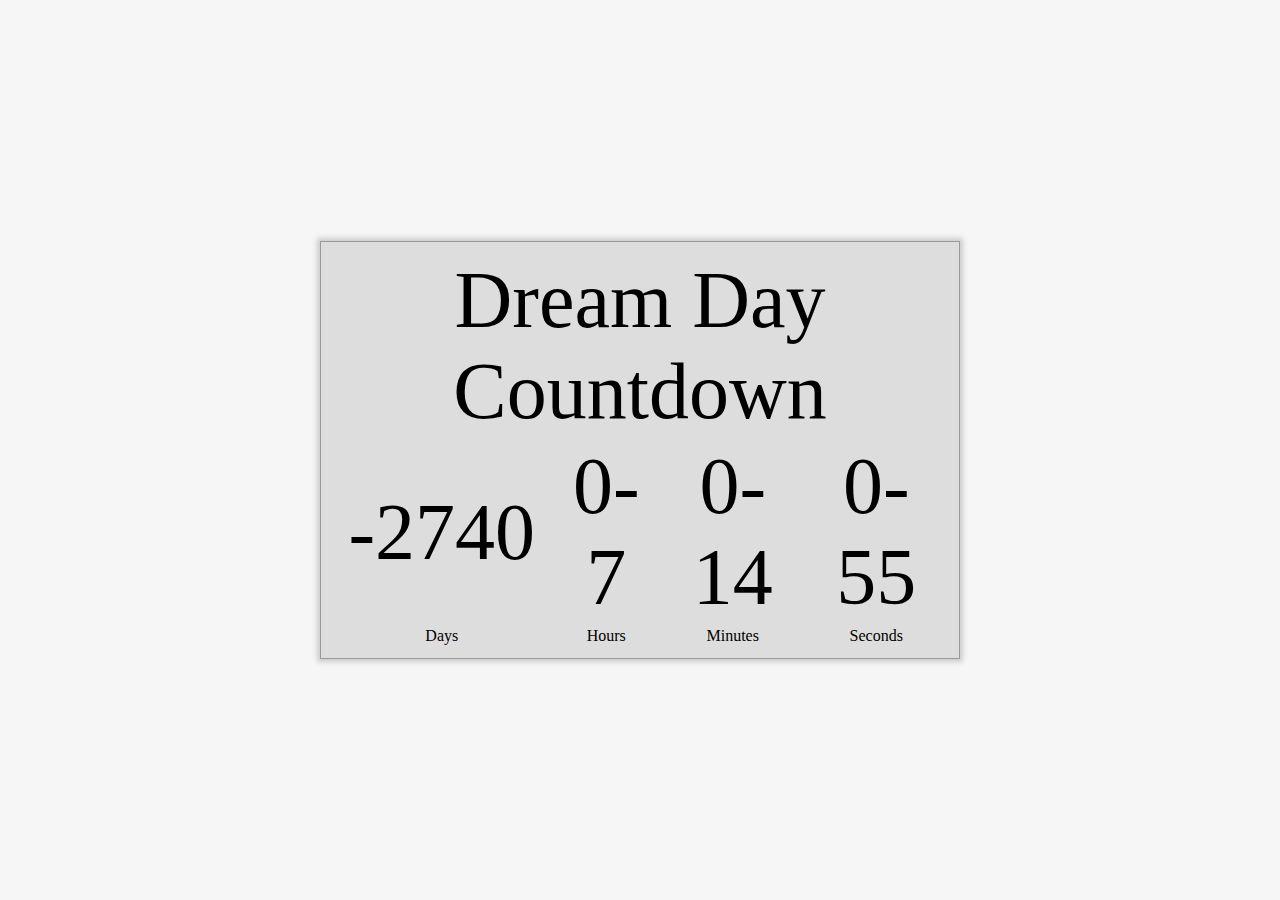
<file: CountdownTimer/index.html>
<!DOCTYPE html>
<html>
<head>
	<title>Countdown</title>
	<style type="text/css">
		body {
			background: #f6f6f6;
		}

		.countdownContainer {
			position: absolute;
			top: 50%;
			left: 50%;
			transform: translateX(-50%) translateY(-50%);
			text-align: center;
			background: #ddd;
			border: 1px solid #999;
			padding: 10px;
			box-shadow: 0 0 5px 3px #ccc;
		}
		.info {
			font-size: 80px;
		}
	</style>
</head>
<body>
	<table class="countdownContainer">
		<tr class="info">
			<td colspan="4">Dream Day Countdown</td>
		</tr>
		<tr class="info">
			<td id="days">60</td>
			<td id="hours">4</td>
			<td id="minutes">12</td>
			<td id="seconds">22</td>
		</tr>
		<tr>
			<td>Days</td>
			<td>Hours</td>
			<td>Minutes</td>
			<td>Seconds</td>	
		</tr>
	</table>
	<script type="text/javascript">
		function countdown(){
			var now = new Date();
			var eventDate = new Date(2018, 12, 25);

			var currentTime = now.getTime();
			var eventTime = eventDate.getTime();

			var remainTime = eventTime - currentTime;

			var s = Math.floor(remainTime / 1000);
			var m = Math.floor(s / 60);
			var h = Math.floor(m / 60);
			var d = Math.floor(h / 24);

			h %= 24;
			m %= 60;
			s %= 60;

			h = (h < 10) ? "0" + h : h;
			m = (m < 10) ? "0" + m : m;
			s = (s < 10) ? "0" + s : s;

			document.getElementById("days").textContent = d;
			document.getElementById("days").innerText = d;  

			document.getElementById("hours").textContent = h;
			document.getElementById("minutes").textContent = m;
			document.getElementById("seconds").textContent = s;

			setTimeout(countdown, 1000);
		}

		countdown();
	</script>

</body>
</html>
</file>
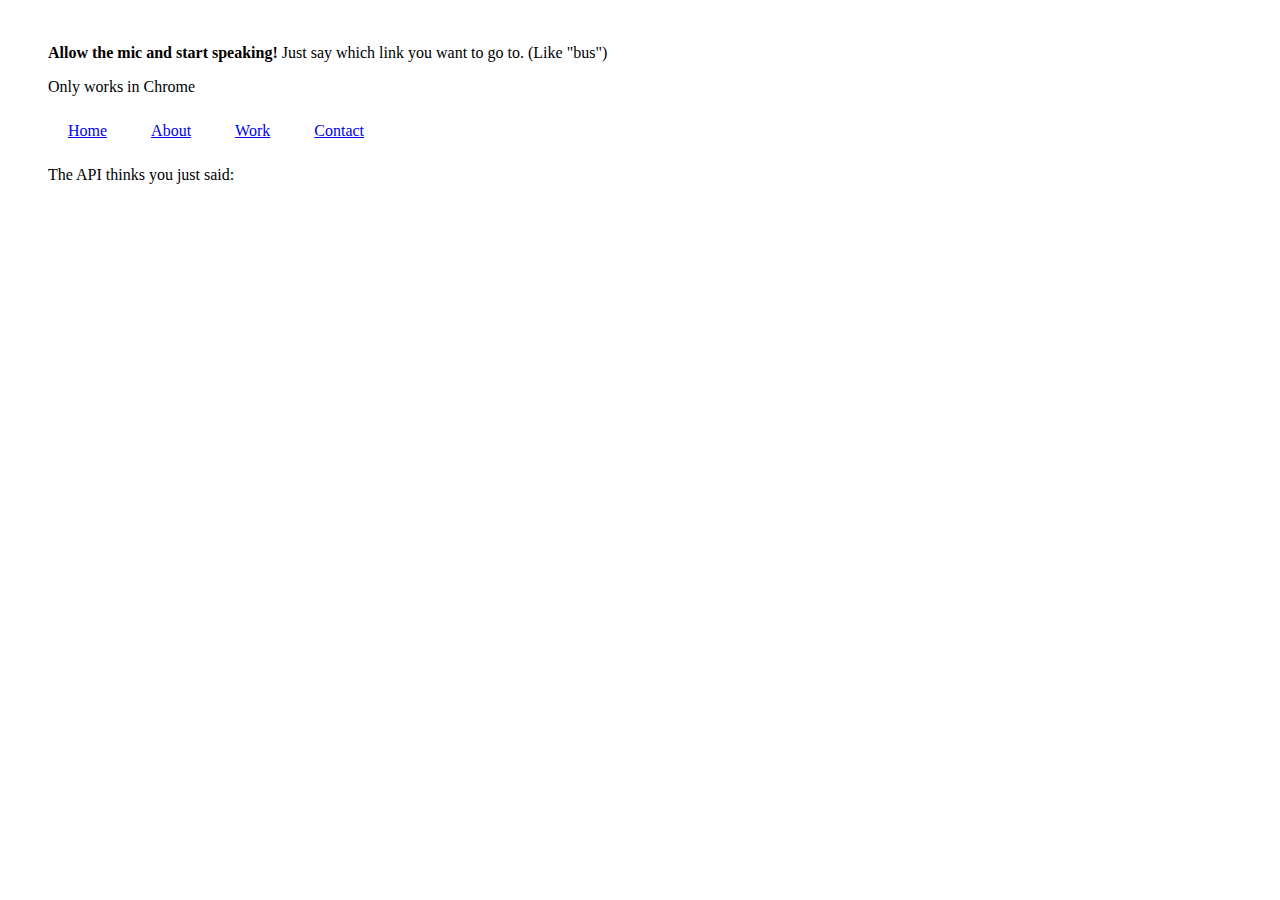
<file: Speech recognition in JS/index.html>
<!DOCTYPE html>
<html>
<head>
	<title>Web Speech API Demo</title>
	<style>
		body {
			padding: 20px 40px;
		}

		nav a{ 
			display: inline-block;
			padding: 10px 20px;
	}
	</style>
</head>
<body>
	<p><b>Allow the mic and start speaking!</b> Just say which link you want to go to. (Like "bus")</p>
	<p>Only works in Chrome</p>

	<nav>
		<a href="#" data-word="home">Home</a>
		<a href="about-me" data-word="about">About</a>
		<a href="portfolio" data-word="work">Work</a>
		<a href="contact" data-word="contact">Contact</a>
	</nav>

	<p>The API thinks you just said: <strong id="latest-word"></strong></p>


	<script>


		var allLinks = document.getElementsByTagName('a');

		// last word said element
		var lastWordElement = document.getElementById('latest-word');

		// speech recognition function
		var recognition = new webkitSpeechRecognition();

		// set parameters for recognition
		recognition.continuous = true;
		recognition.interimResults = true;
		recognition.start();

		recognition.onresult = function(event){

			// investigate into words detected results & get the latest
			// total results detected
			var resultsLength = event.results.length -1;
			// get length of latest results
			var ArrayLength = event.results[resultsLength].length - 1;
			// last word detected
			var saidWord = event.results[resultsLength][ArrayLength].transcript;

			for(var i=0; i<allLinks.length; i++){

				var dataWord = allLinks[i].dataset.word;

				if(saidWord.indexOf(dataWord)!= -1){
					allLinks[i].style.color = 'red';
				}
			}

			lastWordElement.innerHTML = saidWord;
		}

		// speech error handling
		recognition.oneerror = function(event){
			console.log('error?');
			console.log(event);
		}

	</script>
</body>
</html>
</file>
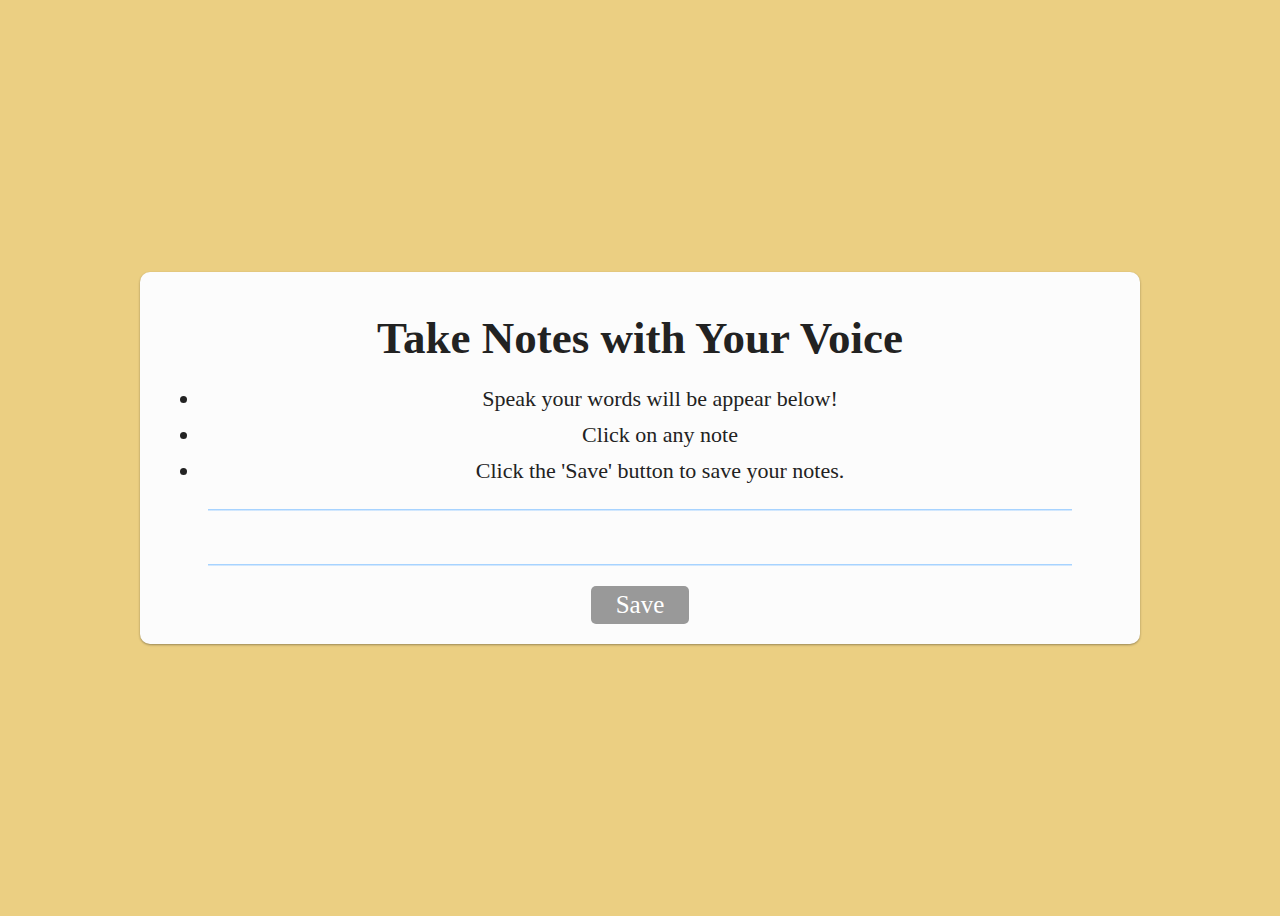
<file: Take Notes with Voice (Chrome Only)/index.html>
<!DOCTYPE html>
<html lang="en">
<meta charset="utf-8">
<head>
	<title>Take Notes with Voice</title>
</head>
<link rel="stylesheet" type="text/css" href="style.css">
<body>
	<div class="notes-container">
    <h1>Take Notes with Your Voice</h1>
    <ul class="instructions">
        <li>Speak your words will be appear below!</li>
        <li>Click on any note </li>
        <li>Click the 'Save' button to save your notes.</li>
    </ul>
    <ol class="notes-list"></ol>
    <button class="btn-save">Save</button>
	</div>
	<script type="text/javascript" src="script.js"></script>

</body>
</html>
</file>
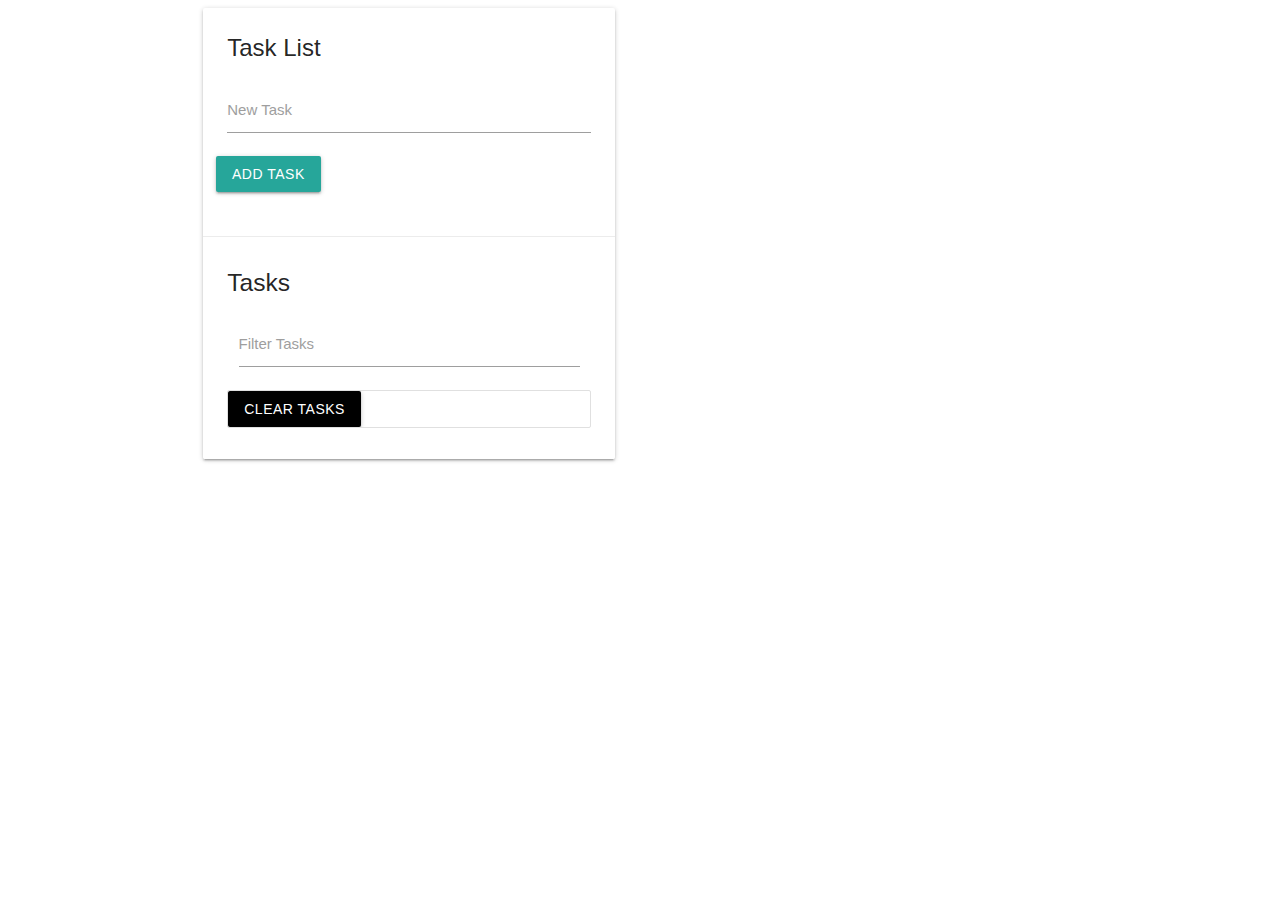
<file: Task List /index.html>
<!DOCTYPE html>
<html>
<head>
	<meta charset="utf-8">
	<meta name="viewport" content="width=device-width, initial-scale=1.0">
	<meta http-equiv="X-UA-Compatible" content="ie=edge">
	<link rel="stylesheet" href="https://cdnjs.cloudflare.com/ajax/libs/materialize/1.0.0/css/materialize.min.css">

	<link href="https://maxcdn.bootstrapcdn.com/font-awesome/4.7.0/css/font-awesome.min.css" rel="stylesheet" integrity="sha384-wvfXpqpZZVQGK6TAh5PVlGOfQNHSoD2xbE+QkPxCAFlNEevoEH3Sl0sibVcOQVnN" crossorigin="anonymous">

	<title>Task List</title>
</head>
<body>
	<div class="container">
		<div class="row">
			<div class="col 12">
				<div id="main" class="card">
					<div class="card-content">
						<span class="card-title">Task List</span>
						<div class="row">
							<form id="task-form">
								<div class="input-field col s12">
									<input type="text" name="task" id="task">
									<label for="task">New Task</label>
								</div>
								<input type="submit" value="Add Task" class="btn">
							</form>
						</div>
					</div>
					<div class="card-action">
						<h5 id="task-title">Tasks</h5>
						<div class="input-field col s12">
							<input type="text" name="filter" id="filter">
							<label for="filter">Filter Tasks</label>
						</div>
						<ul class="collection">
							<a href="#" class="clear-tasks btn black">Clear Tasks</a>
						</ul>
					</div>
				</div>
			</div>
		</div>
	</div>

	<script
	  src="https://code.jquery.com/jquery-3.3.1.js"
	  integrity="sha256-2Kok7MbOyxpgUVvAk/HJ2jigOSYS2auK4Pfzbm7uH60="
	  crossorigin="anonymous"></script>

	<script src="https://cdnjs.cloudflare.com/ajax/libs/materialize/1.0.0/js/materialize.min.js"></script>

	<script type="text/javascript" src="app_part2.js" 
	></script>


            
	
</body>
</html>
</file>
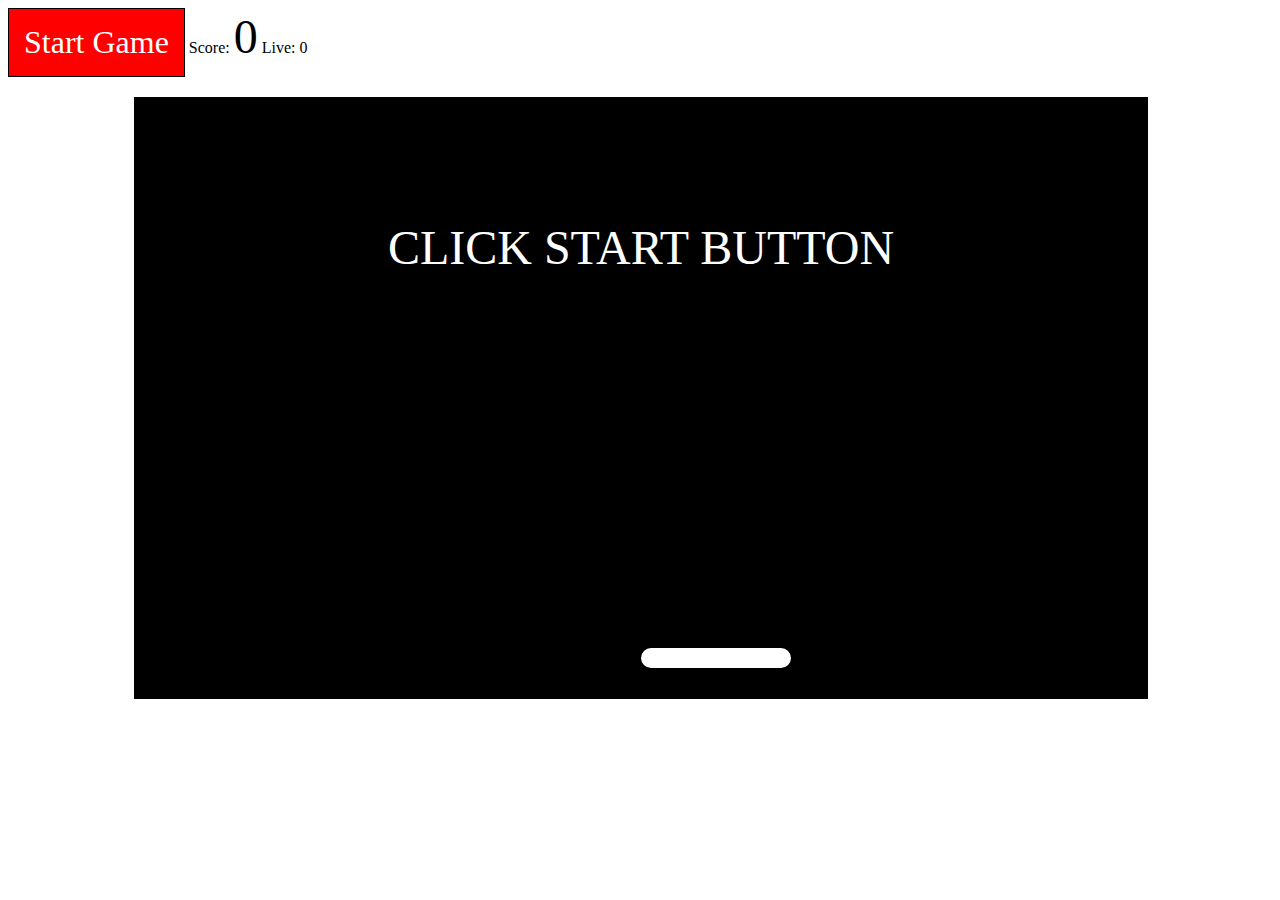
<file: Breakout Game/Breakout Game/index.html>
<!DOCTYPE html>
<html lang="en">
<head>
	<meta charset="utf-8">
	<meta name="viewport" content="width=device-width, initial-scale=1.0">
	<meta http-equiv="X-UA-Compatible" content="ie-edge">
	<title>Breakout Game </title>
	<link rel="stylesheet" type="text/css" href="css/style.css">
</head>
<body>
	<div>
		<div class="startBtn">Start Game</div>
		Score: <span class="score">0</span>
		Live: <span class="lives">0</span>
	</div>
	<div class="container">
		<div id="ball"></div>
		<div class="paddle"></div>
		<div class="gameover">Click Start Button</div>
	</div>

	<script>
		var container = document.querySelector('.container');
		var ball = document.querySelector('#ball');
		var paddle = document.querySelector('.paddle');
		var btnStart = document.querySelector('.startBtn');

		var gameOver = true;
		var gameInPlay = false;
		var score = 0;
		var lives = 5;
		var animationRepaat;
		var ballDirection = [5,5,5]; // speed of ball
		var containerDimension = container.getBoundingClientRect();
		//console.log(containerDimension);

		btnStart.addEventListener('click', startGame);
		document.addEventListener('keydown', function(e){
			var key = e.keyCode;
			e.preventDefault(); // cancel any event
			if(key === 37) paddle.left = true;
			else if(key === 39) paddle.right = true;
			else if(key === 38 && !gameInPlay) gameInPlay = true;
		});

		document.addEventListener('keyup', function(e){
			var key = e.keyCode;
			e.preventDefault(); // cancel any event
			if(key===37) paddle.left = false;
			else if(key === 39) paddle.right = false;
		});

		function startGame(){
			if(gameOver){
			document.querySelector('.gameover').style.display = 'none';
			ball.style.display = 'block';
			lives = 5;
			setupBricks(12);
			lifeUpdater();
			animationRepaat = requestAnimationFrame(update);
			gameOver = false;
			gameInPlay = false; 
			// console.dir(paddle);
		}

		function setupBricks(num){
		var row = {x:50, y:50};
		for(var x = 0; x<num; x++){
			brickMaker(row);
			row.x += 100;
			}
		}

		function brickMaker(row){
			var div = document.createElement('div');
			div.setAttribute('class', 'brick');
			div.style.backgroundColor = 'red';
			div.style.left = row.x + 'px';
			container.appendChild(div);
		}

		function update(){
			if(gameOver === false){
				var paddleCurrent = paddle.offsetLeft;
				if(paddle.left && paddleCurrent > 0){
					paddleCurrent -= 5;
				} else if(paddle.right && paddleCurrent < (containerDimension.width - paddle.offsetWidth)){
					paddleCurrent += 5;
				}
				paddle.style.left = paddleCurrent + 'px';
				// console.log(paddleCurrent);
				if(!gameInPlay){
					waitingOnPaddle();
				} else {
					ballMove();
				}
				animationRepeat = requestAnimationFrame(update);
			}
		}

		function waitingOnPaddle(){
			ball.style.top = (paddle.offsetTop - 22) + 'px';
			ball.style.left = (paddle.offsetLeft + 70) + 'px';
		}

		function ballMove(){
			var x = ball.offsetLeft;
			var y = ball.offsetTop;
			if(x > (containerDimension.width-20) || x < 0){
				ballDirection[0] *= -1; // change direction the ball
			}
			if(y > (containerDimension.height-20) || y < 0){
				if(y > (containerDimension.height-20)){
					fallOffEdge();
					return;
				}
				ballDirection[1] *= -1;
			}
			if(isCollide(ball, paddle)){
				// collison
				//console.log('HIT');

				var nDirectory = ((x - paddle.offsetLeft) - (paddle.offsetWidth / 2))/10;
				// console.log(nDirectory);
				ballDirection[0] = nDirectory;
				ballDirection[1] *= -1;
			}

			x += ballDirection[0]; // horizontal
			y += ballDirection[1]; // vertical

			// x++;
			
			ball.style.top = y + 'px';
			ball.style.left = x + 'px';

		}

		function lifeUpdater(){
			document.querySelector('.lives').innerText = lives;
		}

		function stopper(){
			gameInPlay = false;
			ballDirection[0,-5];
			waitingOnPaddle();
			window.cancelAnimationFrame(animationRepeat);
		}

		function fallOffEdge(){
			lives--;
		 	lifeUpdater();
			stopper();
		}

		function isCollide(a,b){
			var aRect = a.getBoundingClientRect();
			var bRect = b.getBoundingClientRect();
			// console.log(aRect);
			// console.log(bRect);
			//console.log('**********');
			return(!(aRect.bottom < bRect.top || aRect.top > bRect.bottom || aRect.right < bRect.left || aRect.left > bRect.right));
		}
};
	</script>
</body>
</html>
</file>
<file: Take Notes with Voice (Chrome Only)/style.css>
* {
	box-sizing: border-box;
}

body {
	display: flex;
	justify-content: center;
	align-items: center;
	min-height: 100vh;
	font-family: 'Indie Flower', cursive;
	font-size: 25px;
	line-height; 1.5;
	color: #222;
	background-color: #ebcf82;
	text-align: center;
	padding: 20px;
}

h1 {
	font-size: 45px;
	font-weight: 600;
	margin: 20px 0;
}

.instructions {
	font-size: 22px;
	margin-bottom: 25px;
}

.instructions li {
    margin-bottom: 10px;
}

.notes-container {
    flex-basis: 1000px;
    padding: 20px;
    margin: 0 auto;
    border-radius: 10px;
    background-color: #fcfcfc;
    box-shadow: 0 1px 3px rgba(0, 0, 0, 0.12), 
                0 1px 2px rgba(0, 0, 0, 0.24);
}

.notes-list {
    width: 90%;
    min-height: 57px;
    background-image: repeating-linear-gradient(
        #a7d3ff 0px,
        #a7d3ff 1px,
        transparent 2px,
        transparent 55px
    );
    margin: 0 auto;
    padding-bottom: 2px;
    text-align: left;
    counter-reset: listCounter;
}

.note {
    line-height: 2.2;
    animation: fadeInUp 400ms linear;
}

.note::before {
    color: #26383a;
    content: counter(listCounter) ". ";
    counter-increment: listCounter;
}

.note:focus {
    cursor: text;
}

.btn-save {
    font-family: inherit;
    font-size: inherit;
    color: #fff;
    background-color: #999;
    border: none;
    border-radius: 5px;
    margin-top: 20px;
    padding: 5px 25px;
    cursor: pointer;
    transition: background-color 300ms;
}

.unsaved {
    background-color: #40ad40;
    animation: pulse 1s infinite ease-in-out;
}

@keyframes fadeInUp {
    0% {
        opacity: 0;
        transform: translateY(100%);
    }
}

@keyframes pulse {
    50% {
        transform: scale(1.07);
    }
}
</file>
<file: Breakout Game/Breakout Game/css/style.css>
.container {
	height: 600px;
	width: 80%;
	margin-left: 10%;
	overflow: hidden;
	border: 1px solid black;
	background-color: black;
	margin-top: 20px;
	position: relative;

}
#ball{
	position: absolute;
	background-color:white;
	height: 20px;
	width: 20px;
	top: 50%;
	left: 50%;
	border-radius: 25px; 
	display: none;
}

.paddle{
	position: absolute;
	height: 20px;
	width: 150px;
	background-color: white;
	left: 50%;
	bottom: 30px;
	border-radius: 25px;
}


.startBtn {
	display: inline-block;
	padding: 15px;
	border: 1px solid black;
	background-color: red;
	color: white;
	font-size: 2em;
	text-align: center; 
}

.score, .live{
	font-size: 3em;

}

.brick{
	position: absolute;
	top: 0;
	left: 0;
	width: 80px;
	height: 50px;
	padding: 5px;
	color: white;
	box-shadow: 0px 1px 8px 0px black;
	font-size: 1.9em;
	text-align: center;
}

.gameover {
	position: absolute;
	text-align: center;
	color: white;
	font-size: 3em;
	line-height: 300px;
	text-transform: uppercase;
	width: 100%;
}
</file>
